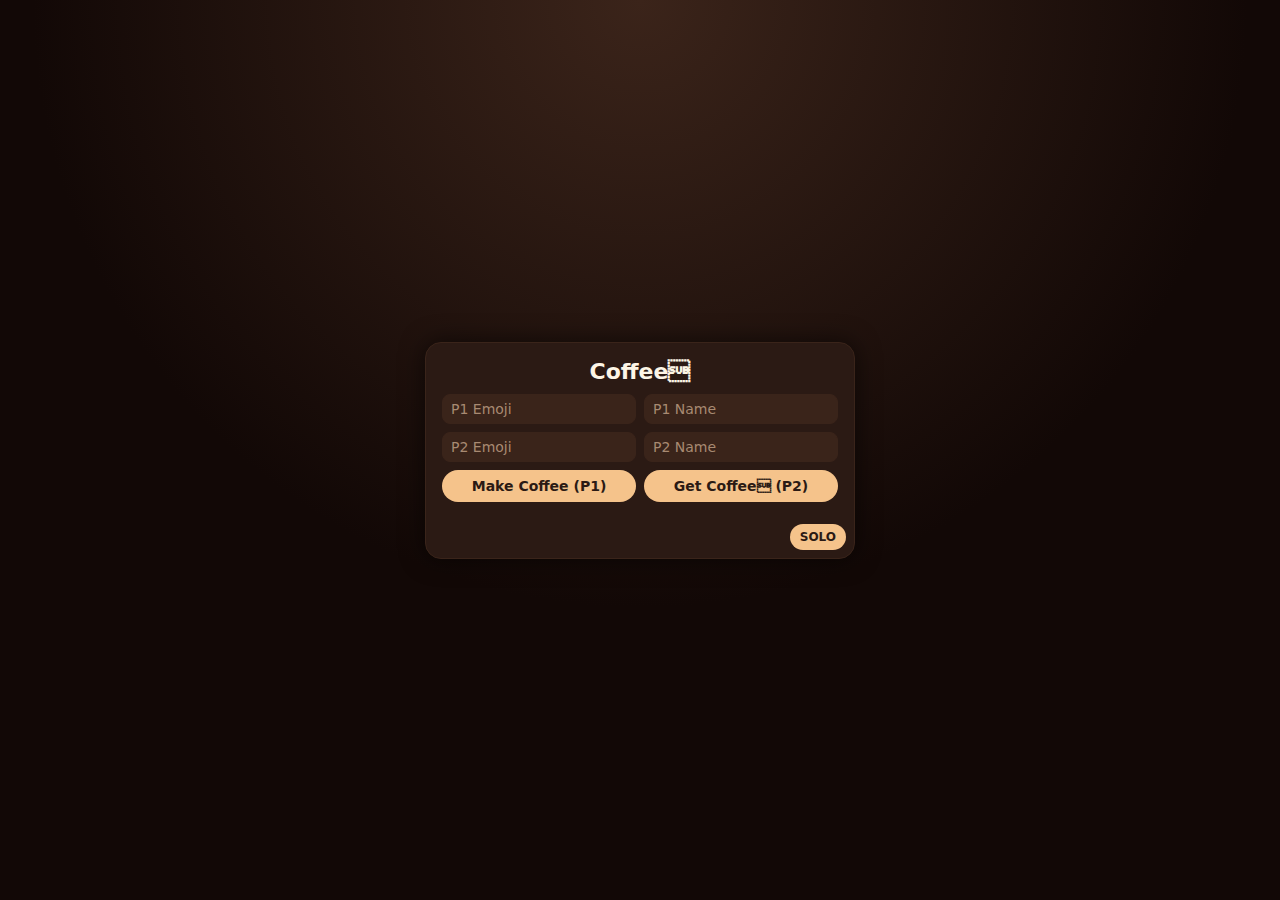
<file: index.html>
<!DOCTYPE html>
<html lang="en">
<head>
<meta charset="UTF-8">
<title>Coffee Core (No Teamwork)</title>
<meta name="viewport" content="width=device-width, initial-scale=1.0">
<style>
:root {
  --bg: #1f130f;
  --panel: #2b1a14;
  --accent: #f5c38b;
  --accent-soft: #e3a86a;
  --text: #fdf5e6;
  --muted: #c9b39a;
  --chatbg: #241510;
  --border: #3a241a;
  --danger: #ff6b6b;
}
* { box-sizing:border-box; margin:0; padding:0; font-family:system-ui,sans-serif; }
body {
  background: radial-gradient(circle at top, #3b241a 0, #120806 55%);
  color: var(--text);
  min-height: 100vh;
  display:flex;
  align-items:center;
  justify-content:center;
  padding:16px;
}
.coffee-shell {
  width:430px;
  max-width:100%;
  background:var(--panel);
  border-radius:16px;
  padding:16px;
  border:1px solid var(--border);
  box-shadow:0 0 24px rgba(0,0,0,0.6);
  position:relative;
}
h1 { text-align:center; margin-bottom:10px; font-size:22px; }
.row { display:flex; gap:8px; margin-bottom:8px; }
input,select,button { font-family:inherit; font-size:14px; }
input {
  flex:1;
  padding:6px 8px;
  border-radius:8px;
  border:1px solid var(--border);
  background:#3a241a;
  color:var(--text);
}
input::placeholder { color:#a88a72; }
button {
  flex:1;
  padding:8px 10px;
  border-radius:999px;
  border:none;
  background:var(--accent);
  color:#2b1a14;
  font-weight:600;
  cursor:pointer;
}
button:hover { background:#ffd19f; }
.profile {
  margin-top:8px;
  padding:8px;
  border-radius:10px;
  background:var(--chatbg);
  border:1px solid var(--border);
  display:none;
  font-size:13px;
}
.profile-line { display:flex; align-items:center; gap:6px; }
.profile-emoji { font-size:20px; }
#status { margin-top:6px; font-size:12px; color:var(--muted); min-height:14px; }
#error { margin-top:4px; font-size:12px; color:var(--danger); min-height:14px; }
.game-panel {
  margin-top:12px;
  padding-top:10px;
  border-top:1px solid var(--border);
  display:none;
}
select {
  width:100%;
  padding:6px 8px;
  border-radius:8px;
  border:1px solid var(--border);
  background:#3a241a;
  color:var(--text);
  margin-bottom:6px;
}
.lock-row {
  display:flex;
  align-items:center;
  justify-content:space-between;
  font-size:11px;
  color:var(--muted);
  margin-top:4px;
}
.lock-row label { display:flex; align-items:center; gap:4px; cursor:pointer; }
.lock-row input[type="checkbox"] { width:14px; height:14px; cursor:pointer; }
.chat-shell {
  margin-top:8px;
  padding:8px;
  border-radius:10px;
  background:var(--chatbg);
  border:1px solid var(--border);
  font-size:12px;
}
.chat-log {
  max-height:90px;
  overflow-y:auto;
  margin-bottom:6px;
}
.chat-input-row { display:flex; gap:4px; }
.chat-input-row input { font-size:12px; padding:4px 6px; }
.chat-input-row button { font-size:12px; padding:4px 6px; }
.chat-msg-p1 { color:#ffd8a0; }
.chat-msg-p2 { color:#c0e6ff; }
.chat-msg-system { color:#ffb3b3; }
#boardContainer { margin-top:10px; min-height:140px; }
.board { display:grid; gap:2px; }
.board-cell {
  width:32px;
  height:32px;
  border-radius:4px;
  background:#3a241a;
  display:flex;
  align-items:center;
  justify-content:center;
  font-size:18px;
  cursor:pointer;
}
.board-cell:hover { background:#4a2f20; }
.solo-panel {
  position:absolute;
  right:8px;
  bottom:48px;
  width:220px;
  background:rgba(20,10,7,0.96);
  border-radius:12px;
  border:1px solid var(--border);
  padding:8px;
  display:none;
  font-size:11px;
  z-index:10;
}
.solo-header {
  display:flex;
  justify-content:space-between;
  align-items:center;
  margin-bottom:4px;
}
.solo-close-btn {
  background:var(--accent);
  border:none;
  border-radius:6px;
  padding:2px 6px;
  font-size:10px;
  cursor:pointer;
}
.solo-toggle-btn {
  position:absolute;
  right:8px;
  bottom:8px;
  padding:6px 10px;
  border-radius:999px;
  border:none;
  background:var(--accent);
  color:#2b1a14;
  font-weight:600;
  font-size:12px;
  cursor:pointer;
}
.solo-select {
  width:100%;
  padding:4px 6px;
  border-radius:8px;
  border:1px solid var(--border);
  background:#3a241a;
  color:var(--text);
  font-size:11px;
  margin-bottom:4px;
}
.solo-board {
  margin-top:4px;
  border-radius:8px;
  border:1px solid var(--border);
  padding:4px;
  background:#241510;
  min-height:100px;
}
.solo-status { font-size:11px; color:var(--muted); min-height:14px; margin-top:4px; }
.hidden { display:none !important; }
</style>
</head>
<body>
<div class="coffee-shell">
  <h1>Coffee</h1>

  <div class="row">
    <input id="emojiInputP1" placeholder="P1 Emoji" maxlength="4">
    <input id="nameInputP1" placeholder="P1 Name" maxlength="20">
  </div>
  <div class="row">
    <input id="emojiInputP2" placeholder="P2 Emoji" maxlength="4">
    <input id="nameInputP2" placeholder="P2 Name" maxlength="20">
  </div>

  <div class="row">
    <button id="hostBtn">Make Coffee (P1)</button>
    <button id="joinBtn">Get Coffee (P2)</button>
  </div>

  <div id="profileBox" class="profile">
    <div class="profile-line">
      <span class="profile-emoji" id="profileEmojiP1"></span>
      <span id="profileNameP1">Player 1</span>
      <span id="profileDeviceP1"> Device</span>
    </div>
    <div class="profile-line">
      <span class="profile-emoji" id="profileEmojiP2"></span>
      <span id="profileNameP2">Player 2</span>
      <span id="profileDeviceP2"> Device</span>
    </div>
  </div>

  <div id="status"></div>
  <div id="error"></div>

  <div id="gamePanel" class="game-panel">
    <select id="gameCategorySelect">
      <option value="">Select mode�</option>
      <option value="competitive">2Player Games</option>
    </select>

    <select id="gameSelect">
      <option value="">Select a game�</option>
      <option value="tictactoe">TicTacToe</option>
      <option value="connect4">Connect 4</option>
    </select>

    <div class="lock-row">
      <label>
        <input type="checkbox" id="chatLockToggle">
        <span>Lock chat (both lose chat)</span>
      </label>
    </div>

    <button id="startGameBtn">Start Game</button>

    <div id="boardContainer"></div>

    <div class="chat-shell">
      <div id="chatLog" class="chat-log"></div>
      <div id="chatInputRow" class="chat-input-row">
        <input id="chatInput" placeholder="Chat�">
        <button id="chatSendBtn">Send</button>
      </div>
    </div>
  </div>

  <div id="soloPanel" class="solo-panel">
    <div class="solo-header">
      <span>Solo Mode</span>
      <button id="soloCloseBtn" class="solo-close-btn">X</button>
    </div>
    <select id="soloGameSelect" class="solo-select">
      <option value="tictactoe">Tic-Tac-Toe</option>
      <option value="rps">Rock�Paper�Scissors</option>
      <option value="connect4">Connect 4</option>
    </select>
    <select id="soloControlSelect" class="solo-select">
      <option value="both">Control: Both sides</option>
      <option value="ai">Control: AI opponent</option>
    </select>
    <div id="soloBoard" class="solo-board"></div>
    <div id="soloStatus" class="solo-status"></div>
  </div>

  <button id="soloToggleBtn" class="solo-toggle-btn">SOLO</button>
</div>

<script>
const emojiInputP1 = document.getElementById("emojiInputP1");
const nameInputP1 = document.getElementById("nameInputP1");
const emojiInputP2 = document.getElementById("emojiInputP2");
const nameInputP2 = document.getElementById("nameInputP2");
const hostBtn = document.getElementById("hostBtn");
const joinBtn = document.getElementById("joinBtn");
const profileBox = document.getElementById("profileBox");
const profileEmojiP1 = document.getElementById("profileEmojiP1");
const profileNameP1 = document.getElementById("profileNameP1");
const profileDeviceP1 = document.getElementById("profileDeviceP1");
const profileEmojiP2 = document.getElementById("profileEmojiP2");
const profileNameP2 = document.getElementById("profileNameP2");
const profileDeviceP2 = document.getElementById("profileDeviceP2");
const statusEl = document.getElementById("status");
const errorEl = document.getElementById("error");
const gamePanel = document.getElementById("gamePanel");
const gameCategorySelect = document.getElementById("gameCategorySelect");
const gameSelect = document.getElementById("gameSelect");
const chatLockToggle = document.getElementById("chatLockToggle");
const startGameBtn = document.getElementById("startGameBtn");
const boardContainer = document.getElementById("boardContainer");
const chatLog = document.getElementById("chatLog");
const chatInputRow = document.getElementById("chatInputRow");
const chatInput = document.getElementById("chatInput");
const chatSendBtn = document.getElementById("chatSendBtn");

const soloToggleBtn = document.getElementById("soloToggleBtn");
const soloCloseBtn = document.getElementById("soloCloseBtn");
const soloPanel = document.getElementById("soloPanel");
const soloGameSelect = document.getElementById("soloGameSelect");
const soloControlSelect = document.getElementById("soloControlSelect");
const soloBoard = document.getElementById("soloBoard");
const soloStatus = document.getElementById("soloStatus");

let rolesLocked = false;
let currentGame = null;
let currentTurn = "P1"; // for competitive games

function setStatus(msg){ statusEl.textContent = msg || ""; }
function setError(msg){ errorEl.textContent = msg || ""; }

function detectDeviceIcon() {
  const ua = navigator.userAgent || "";
  if (/Windows/i.test(ua)) return " Windows";
  if (/Macintosh|Mac OS X/i.test(ua)) return "Mac&Cheese";
  if (/Android/i.test(ua)) return " Android";
  if (/iPhone|iPad|iPod/i.test(ua)) return " iOS";
  return " Controller";
}
function isSingleEmoji(str){
  if(!str) return false;
  const arr = Array.from(str.trim());
  return arr.length === 1;
}
function validateName(str){
  if(!str) return false;
  const t = str.trim();
  if(!t) return false;
  const spaces = (t.match(/ /g) || []).length;
  if(spaces > 1) return false;
  if(!/^[A-Za-z0-9 ]+$/.test(t)) return false;
  return true;
}
function updateProfiles(){
  const e1 = emojiInputP1.value.trim();
  const n1 = nameInputP1.value.trim();
  const e2 = emojiInputP2.value.trim();
  const n2 = nameInputP2.value.trim();

  if(!isSingleEmoji(e1) || !validateName(n1) || !isSingleEmoji(e2) || !validateName(n2)){
    setError("Both players need 1 emoji and a valid name.");
    profileBox.style.display = "none";
    return false;
  }
  let name1 = n1;
  let name2 = n2;
  let dev1 = detectDeviceIcon();
  let dev2 = detectDeviceIcon();

  if(name1.endsWith("@%")) {
    name1 = name1.slice(0,-2);
    dev1 = "";
  }
  if(name2.endsWith("@%")) {
    name2 = name2.slice(0,-2);
    dev2 = "";
  }

  profileEmojiP1.textContent = e1;
  profileNameP1.textContent = name1;
  profileDeviceP1.textContent = dev1;

  profileEmojiP2.textContent = e2;
  profileNameP2.textContent = name2;
  profileDeviceP2.textContent = dev2;

  profileBox.style.display = "block";
  setError("");
  return true;
}

emojiInputP1.addEventListener("input", updateProfiles);
nameInputP1.addEventListener("input", updateProfiles);
emojiInputP2.addEventListener("input", updateProfiles);
nameInputP2.addEventListener("input", updateProfiles);

hostBtn.addEventListener("click", () => {
  if(!updateProfiles()) return;
  rolesLocked = true;
  setStatus("P1 is Host. P2 is Joiner. Local hotseat.");
  gamePanel.style.display = "block";
});
joinBtn.addEventListener("click", () => {
  if(!updateProfiles()) return;
  rolesLocked = true;
  setStatus("P2 is Joiner. P1 is Host. Local hotseat.");
  gamePanel.style.display = "block";
});

function addChatMessage(text, who){
  const div = document.createElement("div");
  if(who === "P1") div.className = "chat-msg-p1";
  else if(who === "P2") div.className = "chat-msg-p2";
  else div.className = "chat-msg-system";
  div.textContent = text;
  chatLog.appendChild(div);
  chatLog.scrollTop = chatLog.scrollHeight;
}

chatSendBtn.addEventListener("click", () => {
  const msg = chatInput.value.trim();
  if(!msg) return;
  const prefix = currentTurn === "P1" ? "P1" : "P2";
  addChatMessage(prefix + ": " + msg, prefix);
  chatInput.value = "";
});
chatInput.addEventListener("keydown", e => {
  if(e.key === "Enter") chatSendBtn.click();
});

chatLockToggle.addEventListener("change", () => {
  const locked = chatLockToggle.checked;
  chatInputRow.style.display = locked ? "none" : "flex";
  addChatMessage(locked ? "Chat locked for both players." : "Chat unlocked.", "system");
});

gameCategorySelect.addEventListener("change", () => {
  if(gameCategorySelect.value !== "competitive"){
    gameSelect.value = "";
  }
});

startGameBtn.addEventListener("click", () => {
  if(gameCategorySelect.value !== "competitive"){
    setError("Select mode: 2Player Games.");
    return;
  }
  const g = gameSelect.value;
  if(!g){
    setError("Select a game.");
    return;
  }
  setError("");
  currentGame = g;
  currentTurn = "P1";
  addChatMessage("Starting " + (g === "tictactoe" ? "TicTacToe" : "Connect 4") + ".", "system");
  if(g === "tictactoe") renderTicTacToe();
  else if(g === "connect4") renderConnect4();
});

/* TicTacToe (2player) */
function renderTicTacToe(){
  boardContainer.innerHTML = "";
  const board = document.createElement("div");
  board.className = "board";
  board.style.gridTemplateColumns = "repeat(3, 32px)";
  const cells = Array(9).fill(null);

  function checkWin(player){
    const lines = [
      [0,1,2],[3,4,5],[6,7,8],
      [0,3,6],[1,4,7],[2,5,8],
      [0,4,8],[2,4,6]
    ];
    return lines.some(([a,b,c]) => cells[a] === player && cells[b] === player && cells[c] === player);
  }
  function isFull(){
    return cells.every(c => c !== null);
  }

  cells.forEach((_, i) => {
    const cell = document.createElement("div");
    cell.className = "board-cell";
    cell.addEventListener("click", () => {
      if(cells[i]) return;
      const mark = currentTurn === "P1" ? "X" : "O";
      cells[i] = mark;
      cell.textContent = mark;
      if(checkWin(mark)){
        addChatMessage((currentTurn === "P1" ? "P1" : "P2") + " wins TicTacToe!", "system");
        currentTurn = "P1";
        return;
      }
      if(isFull()){
        addChatMessage("TicTacToe is a draw.", "system");
        currentTurn = "P1";
        return;
      }
      currentTurn = currentTurn === "P1" ? "P2" : "P1";
      setStatus("Turn: " + (currentTurn === "P1" ? "P1" : "P2"));
    });
    board.appendChild(cell);
  });

  boardContainer.appendChild(board);
  setStatus("Turn: P1");
}

/* Connect 4 (2player) */
function renderConnect4(){
  boardContainer.innerHTML = "";
  const rows = 6;
  const cols = 7;
  const grid = Array.from({length:rows}, () => Array(cols).fill(null));
  const board = document.createElement("div");
  board.className = "board";
  board.style.gridTemplateColumns = `repeat(${cols}, 32px)`;

  function checkWin(player){
    // horizontal
    for(let r=0;r<rows;r++){
      for(let c=0;c<cols-3;c++){
        if(grid[r][c]===player && grid[r][c+1]===player && grid[r][c+2]===player && grid[r][c+3]===player) return true;
      }
    }
    // vertical
    for(let c=0;c<cols;c++){
      for(let r=0;r<rows-3;r++){
        if(grid[r][c]===player && grid[r+1][c]===player && grid[r+2][c]===player && grid[r+3][c]===player) return true;
      }
    }
    // diag down-right
    for(let r=0;r<rows-3;r++){
      for(let c=0;c<cols-3;c++){
        if(grid[r][c]===player && grid[r+1][c+1]===player && grid[r+2][c+2]===player && grid[r+3][c+3]===player) return true;
      }
    }
    // diag up-right
    for(let r=3;r<rows;r++){
      for(let c=0;c<cols-3;c++){
        if(grid[r][c]===player && grid[r-1][c+1]===player && grid[r-2][c+2]===player && grid[r-3][c+3]===player) return true;
      }
    }
    return false;
  }
  function isFull(){
    return grid[0].every(c => c !== null);
  }

  function render(){
    board.innerHTML = "";
    for(let r=0;r<rows;r++){
      for(let c=0;c<cols;c++){
        const cell = document.createElement("div");
        cell.className = "board-cell";
        cell.textContent = grid[r][c] || "";
        cell.addEventListener("click", () => {
          for(let rr=rows-1; rr>=0; rr--){
            if(!grid[rr][c]){
              const mark = currentTurn === "P1" ? "" : "";
              grid[rr][c] = mark;
              render();
              if(checkWin(mark)){
                addChatMessage((currentTurn === "P1" ? "P1" : "P2") + " wins Connect 4!", "system");
                currentTurn = "P1";
                return;
              }
              if(isFull()){
                addChatMessage("Connect 4 is a draw.", "system");
                currentTurn = "P1";
                return;
              }
              currentTurn = currentTurn === "P1" ? "P2" : "P1";
              setStatus("Turn: " + (currentTurn === "P1" ? "P1" : "P2"));
              return;
            }
          }
        });
        board.appendChild(cell);
      }
    }
  }

  render();
  boardContainer.appendChild(board);
  setStatus("Turn: P1");
}

/* SOLO MODE */
soloToggleBtn.addEventListener("click", () => {
  soloPanel.style.display = soloPanel.style.display === "block" ? "none" : "block";
});
soloCloseBtn.addEventListener("click", () => {
  soloPanel.style.display = "none";
});

function renderSolo(){
  const game = soloGameSelect.value;
  const control = soloControlSelect.value;
  soloBoard.innerHTML = "";
  soloStatus.textContent = "";

  if(game === "tictactoe") renderSoloTicTacToe(control);
  else if(game === "rps") renderSoloRPS();
  else if(game === "connect4") renderSoloConnect4(control);
}

soloGameSelect.addEventListener("change", renderSolo);
soloControlSelect.addEventListener("change", renderSolo);

function renderSoloTicTacToe(control){
  const board = document.createElement("div");
  board.className = "board";
  board.style.gridTemplateColumns = "repeat(3, 24px)";
  const cells = Array(9).fill(null);
  let turn = "X";

  function checkWin(player){
    const lines = [
      [0,1,2],[3,4,5],[6,7,8],
      [0,3,6],[1,4,7],[2,5,8],
      [0,4,8],[2,4,6]
    ];
    return lines.some(([a,b,c]) => cells[a]===player && cells[b]===player && cells[c]===player);
  }
  function isFull(){ return cells.every(c => c !== null); }

  function aiMove(){
    const empty = cells.map((v,i)=>v?null:i).filter(v=>v!==null);
    if(empty.length === 0) return;
    const idx = empty[Math.floor(Math.random()*empty.length)];
    cells[idx] = "O";
    renderCells();
    if(checkWin("O")){
      soloStatus.textContent = "AI wins.";
      return;
    }
    if(isFull()){
      soloStatus.textContent = "Draw.";
      return;
    }
    turn = "X";
  }

  function renderCells(){
    board.innerHTML = "";
    cells.forEach((val,i)=>{
      const cell = document.createElement("div");
      cell.className = "board-cell";
      cell.style.width = "24px";
      cell.style.height = "24px";
      cell.textContent = val || "";
      cell.addEventListener("click", () => {
        if(cells[i] || soloStatus.textContent) return;
        if(control === "ai" && turn === "O") return;
        cells[i] = turn;
        renderCells();
        if(checkWin(turn)){
          soloStatus.textContent = turn === "X" ? "You win." : "O wins.";
          return;
        }
        if(isFull()){
          soloStatus.textContent = "Draw.";
          return;
        }
        if(control === "both"){
          turn = turn === "X" ? "O" : "X";
        } else if(control === "ai"){
          turn = "O";
          setTimeout(aiMove, 200);
        }
      });
      board.appendChild(cell);
    });
  }

  renderCells();
  soloBoard.appendChild(board);
  soloStatus.textContent = control === "ai" ? "You are X. AI is O." : "Control both sides.";
}

function renderSoloRPS(){
  const row = document.createElement("div");
  row.style.display = "flex";
  row.style.gap = "4px";
  const choices = ["","",""];
  choices.forEach(sym => {
    const btn = document.createElement("button");
    btn.textContent = sym;
    btn.style.flex = "1";
    btn.style.fontSize = "16px";
    btn.addEventListener("click", () => {
      const ai = choices[Math.floor(Math.random()*choices.length)];
      let result = "";
      if(sym === ai) result = "Draw.";
      else if(
        (sym==="" && ai==="") ||
        (sym==="" && ai==="") ||
        (sym==="" && ai==="")
      ) result = "You win.";
      else result = "AI wins.";
      soloStatus.textContent = `You: ${sym} | AI: ${ai}  ${result}`;
    });
    row.appendChild(btn);
  });
  soloBoard.appendChild(row);
  soloStatus.textContent = "Tap a symbol to play.";
}

function renderSoloConnect4(control){
  const rows = 6;
  const cols = 7;
  const grid = Array.from({length:rows}, () => Array(cols).fill(null));
  const board = document.createElement("div");
  board.className = "board";
  board.style.gridTemplateColumns = `repeat(${cols}, 24px)`;
  let turn = "";

  function checkWin(player){
    for(let r=0;r<rows;r++){
      for(let c=0;c<cols-3;c++){
        if(grid[r][c]===player && grid[r][c+1]===player && grid[r][c+2]===player && grid[r][c+3]===player) return true;
      }
    }
    for(let c=0;c<cols;c++){
      for(let r=0;r<rows-3;r++){
        if(grid[r][c]===player && grid[r+1][c]===player && grid[r+2][c]===player && grid[r+3][c]===player) return true;
      }
    }
    for(let r=0;r<rows-3;r++){
      for(let c=0;c<cols-3;c++){
        if(grid[r][c]===player && grid[r+1][c+1]===player && grid[r+2][c+2]===player && grid[r+3][c+3]===player) return true;
      }
    }
    for(let r=3;r<rows;r++){
      for(let c=0;c<cols-3;c++){
        if(grid[r][c]===player && grid[r-1][c+1]===player && grid[r-2][c+2]===player && grid[r-3][c+3]===player) return true;
      }
    }
    return false;
  }
  function isFull(){ return grid[0].every(c => c !== null); }

  function aiMove(){
    const possibleCols = [];
    for(let c=0;c<cols;c++){
      if(!grid[0][c]) possibleCols.push(c);
    }
    if(possibleCols.length === 0) return;
    const col = possibleCols[Math.floor(Math.random()*possibleCols.length)];
    for(let r=rows-1;r>=0;r--){
      if(!grid[r][col]){
        grid[r][col] = "";
        renderCells();
        if(checkWin("")){
          soloStatus.textContent = "AI wins.";
          return;
        }
        if(isFull()){
          soloStatus.textContent = "Draw.";
          return;
        }
        turn = "";
        return;
      }
    }
  }

  function renderCells(){
    board.innerHTML = "";
    for(let r=0;r<rows;r++){
      for(let c=0;c<cols;c++){
        const cell = document.createElement("div");
        cell.className = "board-cell";
        cell.style.width = "24px";
        cell.style.height = "24px";
        cell.textContent = grid[r][c] || "";
        cell.addEventListener("click", () => {
          if(soloStatus.textContent) return;
          if(control === "ai" && turn === "") return;
          for(let rr=rows-1; rr>=0; rr--){
            if(!grid[rr][c]){
              grid[rr][c] = turn;
              renderCells();
              if(checkWin(turn)){
                soloStatus.textContent = turn === "" ? "You win." : " wins.";
                return;
              }
              if(isFull()){
                soloStatus.textContent = "Draw.";
                return;
              }
              if(control === "both"){
                turn = turn === "" ? "" : "";
              } else if(control === "ai"){
                turn = "";
                setTimeout(aiMove, 200);
              }
              return;
            }
          }
        });
        board.appendChild(cell);
      }
    }
  }

  renderCells();
  soloBoard.appendChild(board);
  soloStatus.textContent = control === "ai" ? "You are . AI is ." : "Control both sides.";
}

renderSolo();
</script>
</body>
</html>
</file>
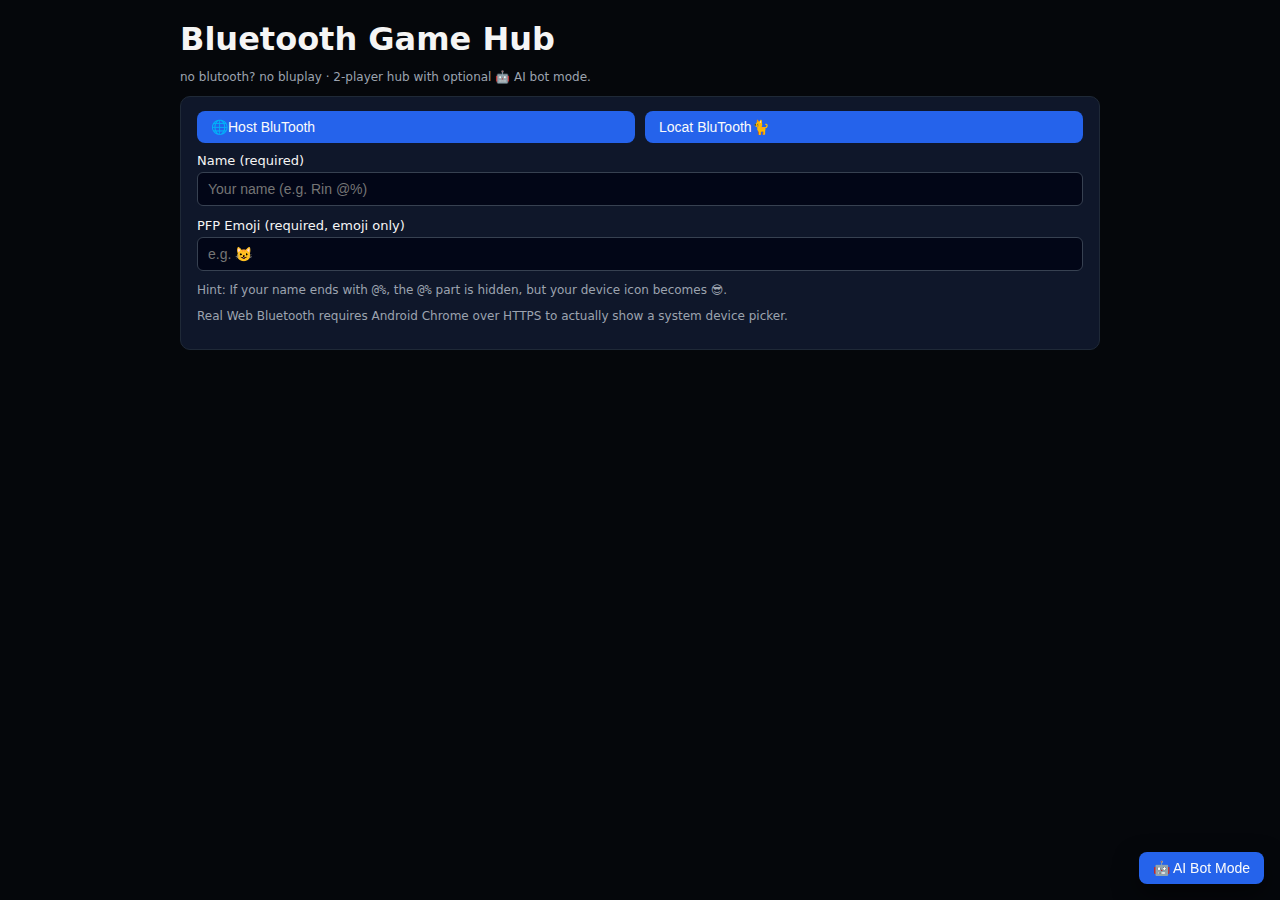
<file: coffee.html>
<!DOCTYPE html>
<html lang="en">
<head>
  <meta charset="UTF-8">
  <title>Bluetooth Game Hub + AI Bot</title>
  <style>
    * { box-sizing: border-box; }
    body {
      margin: 0;
      font-family: system-ui, -apple-system, BlinkMacSystemFont, "Segoe UI", sans-serif;
      background: #05070b;
      color: #f5f5f5;
    }
    .app {
      max-width: 960px;
      margin: 0 auto;
      padding: 20px;
    }
    h1, h2, h3 {
      margin: 0 0 10px;
      font-weight: 600;
    }
    .small { font-size: 12px; color: #9ca3af; }
    .card {
      background: #0f172a;
      border-radius: 10px;
      border: 1px solid #1f2937;
      padding: 14px 16px;
      margin-top: 10px;
    }
    input, select {
      width: 100%;
      padding: 8px 10px;
      border-radius: 6px;
      border: 1px solid #374151;
      background: #020617;
      color: #e5e7eb;
      font-size: 14px;
    }
    label {
      display: block;
      margin-bottom: 4px;
      font-size: 13px;
    }
    button {
      border-radius: 8px;
      border: none;
      padding: 8px 14px;
      cursor: pointer;
      font-size: 14px;
      background: #2563eb;
      color: #f9fafb;
      display: inline-flex;
      align-items: center;
      gap: 4px;
      transition: background 0.12s, transform 0.07s;
    }
    button:disabled {
      background: #4b5563;
      cursor: not-allowed;
      transform: none;
    }
    button:not(:disabled):active {
      transform: scale(0.97);
    }
    .btn-secondary { background: #4b5563; }
    .btn-danger { background: #b91c1c; }
    .row { display: flex; gap: 10px; align-items: center; }
    .row.space-between { justify-content: space-between; }
    .mt-8 { margin-top: 8px; }
    .mt-12 { margin-top: 12px; }
    .mt-16 { margin-top: 16px; }
    .mt-20 { margin-top: 20px; }
    .menu-buttons {
      display: flex;
      gap: 10px;
      margin-bottom: 10px;
    }
    .menu-buttons button { flex: 1; }
    .error {
      color: #f97373;
      font-size: 12px;
      margin-top: 4px;
    }
    .hidden { display: none !important; }

    /* Modal */
    .modal-backdrop {
      position: fixed;
      inset: 0;
      background: rgba(0,0,0,0.7);
      display: none;
      align-items: center;
      justify-content: center;
      z-index: 1000;
    }
    .modal {
      background: #020617;
      border-radius: 10px;
      border: 1px solid #374151;
      padding: 16px 18px 14px;
      max-width: 320px;
      width: 100%;
    }
    .modal-buttons {
      margin-top: 14px;
      display: flex;
      justify-content: flex-end;
      gap: 8px;
    }

    /* Lobby */
    .lobby-layout {
      display: grid;
      grid-template-columns: repeat(2, minmax(0,1fr));
      gap: 14px;
    }
    .player-card {
      text-align: center;
    }
    .pfp-circle {
      width: 72px;
      height: 72px;
      border-radius: 50%;
      background: #1f2937;
      display: flex;
      align-items: center;
      justify-content: center;
      font-size: 38px;
      margin: 0 auto 8px;
    }
    .player-name {
      font-weight: 600;
      font-size: 15px;
      margin-bottom: 4px;
      word-break: break-word;
    }
    .device-emoji { font-size: 20px; }
    .status-text { font-size: 13px; color: #9ca3af; margin-top: 4px; }

    .games-dropdown { margin-top: 12px; }

    /* Game area */
    #gameContainer { margin-top: 10px; }

    /* Tic-Tac-Toe */
    .ttt-grid {
      display: grid;
      grid-template-columns: repeat(3,60px);
      grid-template-rows: repeat(3,60px);
      gap: 4px;
      justify-content: center;
      margin-top: 10px;
    }
    .ttt-cell {
      width: 60px;
      height: 60px;
      display: flex;
      align-items: center;
      justify-content: center;
      font-size: 28px;
      border-radius: 6px;
      background: #020617;
      cursor: pointer;
    }
    .ttt-cell.disabled { cursor: default; opacity: 0.5; }

    /* RPS */
    .rps-buttons {
      display: flex;
      gap: 10px;
      justify-content: center;
      margin-top: 10px;
    }

    /* Chess */
    .chess-board {
      display: grid;
      grid-template-columns: repeat(8, 40px);
      grid-template-rows: repeat(8, 40px);
      border: 2px solid #111827;
      margin-top: 10px;
    }
    .chess-square {
      width: 40px;
      height: 40px;
      display: flex;
      align-items: center;
      justify-content: center;
      font-size: 24px;
      cursor: pointer;
      user-select: none;
    }
    .chess-light { background: #f9fafb11; }
    .chess-dark { background: #111827; }
    .chess-selected { outline: 2px solid #facc15; outline-offset: -2px; }

    /* Floating AI Bot button */
    #aiBotButton {
      position: fixed;
      right: 16px;
      bottom: 16px;
      z-index: 900;
      box-shadow: 0 10px 25px rgba(0,0,0,0.5);
    }
    #aiBotPanel {
      position: fixed;
      right: 16px;
      bottom: 70px;
      z-index: 900;
      width: 260px;
    }
  </style>
</head>
<body>
<div class="app">
  <h1>Bluetooth Game Hub</h1>
  <p class="small">no blutooth? no bluplay · 2-player hub with optional 🤖 AI bot mode.</p>

  <!-- MAIN SCREEN -->
  <div id="screen-main" class="card">
    <div class="menu-buttons">
      <button id="btnHost">🌐Host BluTooth</button>
      <button id="btnLocat">Locat BluTooth🐈</button>
    </div>

    <div class="mt-8">
      <label for="nameInput">Name (required)</label>
      <input id="nameInput" type="text" placeholder="Your name (e.g. Rin @%)">
      <div id="nameError" class="error hidden"></div>
    </div>

    <div class="mt-12">
      <label for="emojiInput">PFP Emoji (required, emoji only)</label>
      <input id="emojiInput" type="text" placeholder="e.g. 😺">
      <div id="emojiError" class="error hidden"></div>
    </div>

    <p class="small mt-12">
      Hint: If your name ends with <code> @%</code>, the <code>@%</code> part is hidden,
      but your device icon becomes 😎.
    </p>
    <p class="small mt-8">
      Real Web Bluetooth requires Android Chrome over HTTPS to actually show a system device picker.
    </p>
  </div>

  <!-- HOST LOBBY -->
  <div id="screen-host" class="hidden">
    <div class="row space-between mt-8">
      <h2>Host Lobby</h2>
      <button id="btnHostBack" class="btn-secondary">Back to Main</button>
    </div>
    <div class="card">
      <div class="lobby-layout">
        <div class="player-card">
          <h3>You (Host)</h3>
          <div class="pfp-circle" id="hostPfp"></div>
          <div class="player-name" id="hostName"></div>
          <div class="device-emoji" id="hostDevice"></div>
        </div>
        <div class="player-card">
          <h3>Guest</h3>
          <div class="pfp-circle" id="guestPfp">?</div>
          <div class="player-name" id="guestName">Waiting...</div>
          <div class="device-emoji" id="guestDevice"></div>
          <div class="status-text" id="guestStatus">Waiting for player to connect...</div>
        </div>
      </div>

      <div id="gamesSection" class="games-dropdown hidden">
        <label for="gameSelect">Select game</label>
        <select id="gameSelect">
          <option value="" disabled selected>Choose a game...</option>
          <option>Cookie Roulette</option>
          <option>Tic-Tac-Toe</option>
          <option>Rock-Paper-Scissors Battle</option>
          <option>Connect 4</option>
          <option>Micro-Battleship</option>
          <option>Wordle Duel</option>
          <option>Chess</option>
        </select>
        <div class="row space-between mt-12">
          <button id="btnStartGame">Start Game</button>
        </div>
      </div>

      <p class="small mt-12">
        Joiners must connect via Bluetooth. Once connected, the game list appears for you to choose.
      </p>
    </div>
  </div>

  <!-- JOIN SCREEN -->
  <div id="screen-join" class="hidden">
    <div class="row space-between mt-8">
      <h2>Locate BluTooth Host</h2>
      <button id="btnJoinBack" class="btn-secondary">Back to Main</button>
    </div>
    <div class="card">
      <div id="joinContent"></div>
    </div>
  </div>

  <!-- GAME SCREEN -->
  <div id="screen-game" class="hidden">
    <div class="row space-between mt-8">
      <h2 id="gameTitle">Game</h2>
      <button id="btnGameBack" class="btn-secondary">Back to Main</button>
    </div>
    <div class="card" id="gameContainer"></div>
  </div>
</div>

<!-- AI BOT BUTTON + PANEL -->
<button id="aiBotButton">🤖 AI Bot Mode</button>
<div id="aiBotPanel" class="hidden">
  <div class="card">
    <div class="row space-between">
      <strong>🤖 AI Bot Mode</strong>
      <button id="btnCloseAiPanel" class="btn-secondary" style="padding:2px 8px;font-size:12px;">×</button>
    </div>
    <p class="small mt-8">
      Play locally vs an AI bot. No Bluetooth required. Both sides use 🤖.
    </p>
    <label class="mt-8">Choose game vs AI</label>
    <select id="aiGameSelect">
      <option value="" disabled selected>Pick a game...</option>
      <option value="Tic-Tac-Toe">Tic-Tac-Toe (vs AI)</option>
      <option value="Rock-Paper-Scissors Battle">Rock-Paper-Scissors (vs AI)</option>
      <option value="Chess">Chess (simple AI)</option>
    </select>
    <button id="btnStartAiGame" class="mt-12">Play vs 🤖</button>
  </div>
</div>

<!-- BLUETOOTH MODAL -->
<div id="btModalBackdrop" class="modal-backdrop">
  <div class="modal">
    <h3>Bluetooth is off</h3>
    <p class="small mt-8">Turn it on to continue.</p>
    <div class="modal-buttons">
      <button id="btnBtCancel" class="btn-secondary">Cancel</button>
      <button id="btnBtOn">Turn On Bluetooth</button>
    </div>
  </div>
</div>

<script>
  // ---- GLOBAL STATE ----
  let btEnabled = false;
  let pendingAction = null; // "host" or "join"
  let hostSession = null;
  let guestSession = null;
  let currentGame = null;
  let gameMode = null; // "bt" or "ai"

  // ---- ELEMENTS ----
  const screenMain = document.getElementById("screen-main");
  const screenHost = document.getElementById("screen-host");
  const screenJoin = document.getElementById("screen-join");
  const screenGame = document.getElementById("screen-game");

  const btnHost = document.getElementById("btnHost");
  const btnLocat = document.getElementById("btnLocat");
  const nameInput = document.getElementById("nameInput");
  const emojiInput = document.getElementById("emojiInput");
  const nameError = document.getElementById("nameError");
  const emojiError = document.getElementById("emojiError");

  const btModalBackdrop = document.getElementById("btModalBackdrop");
  const btnBtOn = document.getElementById("btnBtOn");
  const btnBtCancel = document.getElementById("btnBtCancel");

  const hostPfp = document.getElementById("hostPfp");
  const hostNameEl = document.getElementById("hostName");
  const hostDeviceEl = document.getElementById("hostDevice");
  const guestPfp = document.getElementById("guestPfp");
  const guestNameEl = document.getElementById("guestName");
  const guestDeviceEl = document.getElementById("guestDevice");
  const guestStatusEl = document.getElementById("guestStatus");
  const gamesSection = document.getElementById("gamesSection");
  const gameSelect = document.getElementById("gameSelect");
  const btnStartGame = document.getElementById("btnStartGame");

  const btnHostBack = document.getElementById("btnHostBack");
  const btnJoinBack = document.getElementById("btnJoinBack");
  const btnGameBack = document.getElementById("btnGameBack");

  const joinContent = document.getElementById("joinContent");
  const gameTitle = document.getElementById("gameTitle");
  const gameContainer = document.getElementById("gameContainer");

  const aiBotButton = document.getElementById("aiBotButton");
  const aiBotPanel = document.getElementById("aiBotPanel");
  const btnCloseAiPanel = document.getElementById("btnCloseAiPanel");
  const aiGameSelect = document.getElementById("aiGameSelect");
  const btnStartAiGame = document.getElementById("btnStartAiGame");

  // ---- UTIL ----
  function showScreen(id) {
    screenMain.classList.add("hidden");
    screenHost.classList.add("hidden");
    screenJoin.classList.add("hidden");
    screenGame.classList.add("hidden");
    if (id === "main") screenMain.classList.remove("hidden");
    if (id === "host") screenHost.classList.remove("hidden");
    if (id === "join") screenJoin.classList.remove("hidden");
    if (id === "game") screenGame.classList.remove("hidden");
  }

  function detectDeviceEmoji() {
    const ua = navigator.userAgent || "";
    if (/Android|iPhone|iPad|iPod/i.test(ua)) return "📱";
    if (/Windows|Macintosh|Linux/i.test(ua)) return "💻";
    return "📺";
  }

  function parseName(rawName) {
    let cool = false;
    let displayName = rawName.trim();
    const match = rawName.match(/^(.*)\s@%$/);
    if (match) {
      cool = true;
      displayName = match[1].trim();
    }
    return { displayName, cool };
  }

  function validateInputs() {
    const rawName = nameInput.value.trim();
    const emojiValue = emojiInput.value.trim();

    let valid = true;
    nameError.classList.add("hidden");
    emojiError.classList.add("hidden");

    if (!rawName) {
      nameError.textContent = "You must enter a name.";
      nameError.classList.remove("hidden");
      valid = false;
    }
    if (!emojiValue) {
      emojiError.textContent = "You must enter an emoji for your profile picture.";
      emojiError.classList.remove("hidden");
      valid = false;
    } else {
      if (/[A-Za-z0-9]/.test(emojiValue)) {
        emojiError.textContent = "PFP input cannot contain letters or numbers. Use emoji only.";
        emojiError.classList.remove("hidden");
        valid = false;
      }
    }
    return valid;
  }

  function openBtModal(action) {
    pendingAction = action;
    btModalBackdrop.style.display = "flex";
  }

  function closeBtModal() {
    btModalBackdrop.style.display = "none";
    pendingAction = null;
  }

  // ---- BLUETOOTH ----
  async function tryRealBluetoothScan() {
    if (!navigator.bluetooth) {
      console.warn("Web Bluetooth not supported.");
      return null;
    }
    try {
      const device = await navigator.bluetooth.requestDevice({
        acceptAllDevices: true
      });
      return device;
    } catch (e) {
      console.warn("Bluetooth scan cancelled or failed:", e);
      return null;
    }
  }

  // ---- HOST FLOW ----
  function doHostFlow() {
    if (!validateInputs()) return;
    const rawName = nameInput.value.trim();
    const emojiValue = emojiInput.value.trim();
    const { displayName, cool } = parseName(rawName);
    const deviceEmoji = cool ? "😎" : detectDeviceEmoji();

    hostSession = { rawName, displayName, emoji: emojiValue, deviceEmoji };
    guestSession = null;

    hostPfp.textContent = emojiValue;
    hostNameEl.textContent = displayName || "(unnamed)";
    hostDeviceEl.textContent = deviceEmoji;

    guestPfp.textContent = "?";
    guestNameEl.textContent = "Waiting...";
    guestDeviceEl.textContent = "";
    guestStatusEl.textContent = "Waiting for player to connect...";
    gamesSection.classList.add("hidden");
    gameSelect.value = "";

    showScreen("host");
  }

  // ---- JOIN FLOW ----
  async function doJoinFlow() {
    if (!validateInputs()) return;

    joinContent.innerHTML = "<p class='small'>Scanning for hosts using Web Bluetooth...</p>";

    const device = await tryRealBluetoothScan();
    if (!device) {
      joinContent.innerHTML += "<p class='small mt-8'>Scan cancelled or no device selected.</p>";
      showScreen("join");
      return;
    }

    if (!hostSession) {
      joinContent.innerHTML = `
        <p>No BluTooth hosts found in this hub session.</p>
        <p class="small mt-8">Another device must press "🌐Host BluTooth" to appear as a host.</p>
      `;
      showScreen("join");
      return;
    }

    const rawName = nameInput.value.trim();
    const emojiValue = emojiInput.value.trim();
    const { displayName, cool } = parseName(rawName);
    const deviceEmoji = cool ? "😎" : detectDeviceEmoji();

    guestSession = { rawName, displayName, emoji: emojiValue, deviceEmoji };

    joinContent.innerHTML = `
      <p>Connected to host: <strong>${hostSession.displayName}</strong></p>
      <p class="small mt-8">The host will select a game. You will follow automatically.</p>
    `;

    guestPfp.textContent = emojiValue;
    guestNameEl.textContent = displayName || "(guest)";
    guestDeviceEl.textContent = deviceEmoji;
    guestStatusEl.textContent = "Connected";

    gamesSection.classList.remove("hidden");
    showScreen("host");
  }

  // ---- BUTTON HANDLERS ----
  btnHost.addEventListener("click", () => {
    if (!btEnabled) {
      openBtModal("host");
      return;
    }
    doHostFlow();
  });

  btnLocat.addEventListener("click", () => {
    if (!btEnabled) {
      openBtModal("join");
      return;
    }
    doJoinFlow();
  });

  btnBtOn.addEventListener("click", () => {
    btEnabled = true;
    const action = pendingAction;
    closeBtModal();
    if (action === "host") doHostFlow();
    if (action === "join") doJoinFlow();
  });

  btnBtCancel.addEventListener("click", () => {
    closeBtModal();
  });

  btnHostBack.addEventListener("click", () => {
    showScreen("main");
  });

  btnJoinBack.addEventListener("click", () => {
    showScreen("main");
  });

  btnGameBack.addEventListener("click", () => {
    currentGame = null;
    gameMode = null;
    gameContainer.innerHTML = "";
    showScreen("main");
  });

  btnStartGame.addEventListener("click", () => {
    const sel = gameSelect.value;
    if (!sel) return;
    currentGame = sel;
    gameMode = "bt";
    startGame(sel, "bt");
  });

  // ---- AI BOT MODE ----
  aiBotButton.addEventListener("click", () => {
    aiBotPanel.classList.toggle("hidden");
  });
  btnCloseAiPanel.addEventListener("click", () => {
    aiBotPanel.classList.add("hidden");
  });
  btnStartAiGame.addEventListener("click", () => {
    const sel = aiGameSelect.value;
    if (!sel) return;
    currentGame = sel;
    gameMode = "ai";
    aiBotPanel.classList.add("hidden");
    startGame(sel, "ai");
  });

  // ---- GAME LAUNCHER ----
  function startGame(name, mode) {
    gameTitle.textContent = name + (mode === "ai" ? " · vs 🤖" : " · Bluetooth match");
    gameContainer.innerHTML = "";
    showScreen("game");

    if (name === "Tic-Tac-Toe") initTicTacToe(mode);
    else if (name === "Rock-Paper-Scissors Battle") initRps(mode);
    else if (name === "Chess") initChess(mode);
    else initSimpleTextGame(name, mode);
  }

  // Fallback for games without detailed implementation
  function initSimpleTextGame(name, mode) {
    const div = document.createElement("div");
    div.innerHTML = `
      <p>${name} is loaded in ${mode === "ai" ? "AI" : "Bluetooth"} mode.</p>
      <p class="small mt-8">
        Basic UI only for now. AI is not implemented for this game yet,
        but you can still use this as a placeholder to expand later.
      </p>
    `;
    gameContainer.appendChild(div);
  }

  // ---- TIC-TAC-TOE ----
  function initTicTacToe(mode) {
    const status = document.createElement("p");
    status.className = "small";
    status.textContent = "X to move.";
    const grid = document.createElement("div");
    grid.className = "ttt-grid";

    const cells = Array(9).fill("");
    let current = "X";
    let finished = false;
    const vsAI = (mode === "ai");

    function checkWinner(b) {
      const lines = [
        [0,1,2],[3,4,5],[6,7,8],
        [0,3,6],[1,4,7],[2,5,8],
        [0,4,8],[2,4,6]
      ];
      for (const [a,b2,c] of lines) {
        if (b[a] && b[a] === b[b2] && b[a] === b[c]) return b[a];
      }
      if (b.every(x => x)) return "draw";
      return null;
    }

    function render() {
      grid.innerHTML = "";
      cells.forEach((val, idx) => {
        const cell = document.createElement("div");
        cell.className = "ttt-cell" + (finished ? " disabled" : "");
        cell.textContent = val;
        cell.addEventListener("click", () => {
          if (finished || cells[idx]) return;
          if (vsAI && current === "O") return;
          cells[idx] = current;
          const res = checkWinner(cells);
          if (res) {
            finished = true;
            status.textContent = res === "draw" ? "Draw game." : res + " wins.";
            render();
            return;
          }
          current = (current === "X" ? "O" : "X");
          status.textContent = current + " to move.";
          render();
          if (vsAI && current === "O" && !finished) {
            setTimeout(aiMove, 300);
          }
        });
        grid.appendChild(cell);
      });
    }

    function aiMove() {
      // Simple: try to win, then block, else random
      const emptyIdx = cells.map((v,i) => v ? null : i).filter(v => v !== null);
      if (!emptyIdx.length) return;
      function tryLine(mark) {
        for (const [a,b,c] of [[0,1,2],[3,4,5],[6,7,8],[0,3,6],[1,4,7],[2,5,8],[0,4,8],[2,4,6]]) {
          const line = [cells[a], cells[b], cells[c]];
          if (line.filter(x=>x===mark).length === 2 && line.includes("")) {
            const idx = [a,b,c][line.indexOf("")];
            return idx;
          }
        }
        return null;
      }
      let idx = tryLine("O");
      if (idx === null) idx = tryLine("X");
      if (idx === null) idx = emptyIdx[Math.floor(Math.random()*emptyIdx.length)];
      cells[idx] = "O";
      const res = checkWinner(cells);
      if (res) {
        finished = true;
        status.textContent = res === "draw" ? "Draw game." : res + " wins.";
        render();
        return;
      }
      current = "X";
      status.textContent = "X to move.";
      render();
    }

    gameContainer.appendChild(status);
    gameContainer.appendChild(grid);
    render();
    if (vsAI && current === "O") aiMove();
  }

  // ---- ROCK-PAPER-SCISSORS ----
  function initRps(mode) {
    const vsAI = (mode === "ai");
    const status = document.createElement("p");
    status.textContent = vsAI ?
      "Choose Rock, Paper, or Scissors vs 🤖." :
      "Use this screen for Rock-Paper-Scissors; track wins manually.";
    const result = document.createElement("p");
    result.className = "small mt-8";
    const btnRow = document.createElement("div");
    btnRow.className = "rps-buttons";
    const options = ["Rock","Paper","Scissors"];

    options.forEach(opt => {
      const btn = document.createElement("button");
      btn.textContent = opt;
      btn.addEventListener("click", () => {
        if (!vsAI) {
          result.textContent = "In Bluetooth mode, both players pick and compare together.";
          return;
        }
        const aiChoice = options[Math.floor(Math.random()*options.length)];
        let outcome = "";
        if (opt === aiChoice) outcome = "It's a draw.";
        else if (
          (opt === "Rock" && aiChoice === "Scissors") ||
          (opt === "Paper" && aiChoice === "Rock") ||
          (opt === "Scissors" && aiChoice === "Paper")
        ) outcome = "You win!";
        else outcome = "🤖 wins.";
        result.textContent = `You: ${opt} · 🤖: ${aiChoice} · ${outcome}`;
      });
      btnRow.appendChild(btn);
    });

    gameContainer.appendChild(status);
    gameContainer.appendChild(btnRow);
    gameContainer.appendChild(result);
  }

  // ---- CHESS (simple board + random AI) ----
  function initChess(mode) {
    const vsAI = (mode === "ai");
    const status = document.createElement("p");
    status.className = "small";
    status.textContent = "White to move.";
    const boardEl = document.createElement("div");
    boardEl.className = "chess-board";

    // very simple piece set using Unicode
    // uppercase = white, lowercase = black
    let board = [
      ["r","n","b","q","k","b","n","r"],
      ["p","p","p","p","p","p","p","p"],
      ["","","","","","","",""],
      ["","","","","","","",""],
      ["","","","","","","",""],
      ["","","","","","","",""],
      ["P","P","P","P","P","P","P","P"],
      ["R","N","B","Q","K","B","N","R"]
    ];
    const pieceChar = {
      "P":"♙","R":"♖","N":"♘","B":"♗","Q":"♕","K":"♔",
      "p":"♟","r":"♜","n":"♞","b":"♝","q":"♛","k":"♚"
    };
    let selected = null;
    let whiteToMove = true;
    let finished = false;

    function inBounds(r,c){ return r>=0 && r<8 && c>=0 && c<8; }

    function isWhite(piece){ return piece && piece === piece.toUpperCase(); }
    function isBlack(piece){ return piece && piece === piece.toLowerCase(); }

    // extremely simplified move generation (no check detection, no castling, no en passant)
    function generateMoves(r,c) {
      const moves = [];
      const piece = board[r][c];
      if (!piece) return moves;
      const white = isWhite(piece);
      if (white !== whiteToMove) return moves;

      const directions = {
        "P":[[-1,0]], "p":[[1,0]],
        "R":[[1,0],[-1,0],[0,1],[0,-1]],
        "r":[[1,0],[-1,0],[0,1],[0,-1]],
        "B":[[1,1],[1,-1],[-1,1],[-1,-1]],
        "b":[[1,1],[1,-1],[-1,1],[-1,-1]],
        "Q":[[1,0],[-1,0],[0,1],[0,-1],[1,1],[1,-1],[-1,1],[-1,-1]],
        "q":[[1,0],[-1,0],[0,1],[0,-1],[1,1],[1,-1],[-1,1],[-1,-1]],
        "K":[[1,0],[-1,0],[0,1],[0,-1],[1,1],[1,-1],[-1,1],[-1,-1]],
        "k":[[1,0],[-1,0],[0,1],[0,-1],[1,1],[1,-1],[-1,1],[-1,-1]],
      };
      const knightMoves = [[2,1],[2,-1],[-2,1],[-2,-1],[1,2],[1,-2],[-1,2],[-1,-2]];

      if (piece === "P" || piece === "p") {
        const step = piece === "P" ? -1 : 1;
        const startRow = piece === "P" ? 6 : 1;
        if (inBounds(r+step,c) && !board[r+step][c]) moves.push([r+step,c]);
        if (r === startRow && inBounds(r+2*step,c) && !board[r+step][c] && !board[r+2*step][c])
          moves.push([r+2*step,c]);
        const captures = [[step,-1],[step,1]];
        for (const [dr,dc] of captures) {
          const nr=r+dr,nc=c+dc;
          if (!inBounds(nr,nc)) continue;
          const target = board[nr][nc];
          if (target && (white ? isBlack(target) : isWhite(target))) moves.push([nr,nc]);
        }
      } else if (piece.toUpperCase() === "N") {
        for (const [dr,dc] of knightMoves) {
          const nr=r+dr,nc=c+dc;
          if (!inBounds(nr,nc)) continue;
          const target = board[nr][nc];
          if (!target || (white ? isBlack(target) : isWhite(target))) moves.push([nr,nc]);
        }
      } else if ("RBQrbq".includes(piece)) {
        const dirs = directions[piece];
        const sliding = piece.toUpperCase() !== "K";
        for (const [dr,dc] of dirs) {
          let nr=r+dr,nc=c+dc;
          while (inBounds(nr,nc)) {
            const target = board[nr][nc];
            if (!target) {
              moves.push([nr,nc]);
            } else {
              if (white ? isBlack(target) : isWhite(target)) moves.push([nr,nc]);
              break;
            }
            if (!sliding) break;
            nr+=dr; nc+=dc;
          }
        }
      } else if (piece.toUpperCase() === "K") {
        const dirs = directions[piece];
        for (const [dr,dc] of dirs) {
          const nr=r+dr,nc=c+dc;
          if (!inBounds(nr,nc)) continue;
          const target = board[nr][nc];
          if (!target || (white ? isBlack(target) : isWhite(target))) moves.push([nr,nc]);
        }
      }
      return moves;
    }

    function renderBoard() {
      boardEl.innerHTML = "";
      for (let r=0;r<8;r++) {
        for (let c=0;c<8;c++) {
          const sq = document.createElement("div");
          sq.className = "chess-square " + ((r+c)%2===0 ? "chess-light" : "chess-dark");
          const piece = board[r][c];
          if (piece) sq.textContent = pieceChar[piece] || "";
          if (!finished) {
            sq.addEventListener("click", () => onSquareClick(r,c,sq));
          }
          if (selected && selected.r === r && selected.c === c) {
            sq.classList.add("chess-selected");
          }
          boardEl.appendChild(sq);
        }
      }
    }

    function onSquareClick(r,c) {
      if (finished) return;
      const piece = board[r][c];
      if (selected) {
        const moves = generateMoves(selected.r, selected.c);
        const isMove = moves.some(([mr,mc]) => mr===r && mc===c);
        if (isMove) {
          board[r][c] = board[selected.r][selected.c];
          board[selected.r][selected.c] = "";
          selected = null;
          whiteToMove = !whiteToMove;
          status.textContent = whiteToMove ? "White to move." : "Black to move.";
          renderBoard();
          if (!whiteToMove && vsAI) {
            setTimeout(aiMoveChess, 300);
          }
          return;
        } else {
          selected = null;
          renderBoard();
          return;
        }
      } else {
        if (!piece) return;
        const whitePiece = isWhite(piece);
        if (whitePiece !== whiteToMove) return;
        selected = { r, c };
        renderBoard();
      }
    }

    function collectAllMoves(forWhite) {
      const moves = [];
      for (let r=0;r<8;r++) {
        for (let c=0;c<8;c++) {
          const piece = board[r][c];
          if (!piece) continue;
          if (forWhite ? isWhite(piece) : isBlack(piece)) {
            const ms = generateMoves(r,c);
            ms.forEach(([mr,mc]) => moves.push({from:{r,c},to:{r:mr,c:mc}}));
          }
        }
      }
      return moves;
    }

    function aiMoveChess() {
      if (finished) return;
      const allMoves = collectAllMoves(false); // black moves
      if (!allMoves.length) {
        status.textContent = "No moves for black. Game over-ish.";
        finished = true;
        return;
      }
      const mv = allMoves[Math.floor(Math.random()*allMoves.length)];
      const piece = board[mv.from.r][mv.from.c];
      board[mv.to.r][mv.to.c] = piece;
      board[mv.from.r][mv.from.c] = "";
      whiteToMove = true;
      status.textContent = "White to move.";
      renderBoard();
    }

    gameContainer.appendChild(status);
    gameContainer.appendChild(boardEl);
    renderBoard();
    if (!whiteToMove && vsAI) aiMoveChess();
  }

  // ---- INIT ----
  showScreen("main");
</script>
</body>
</html>
</file>
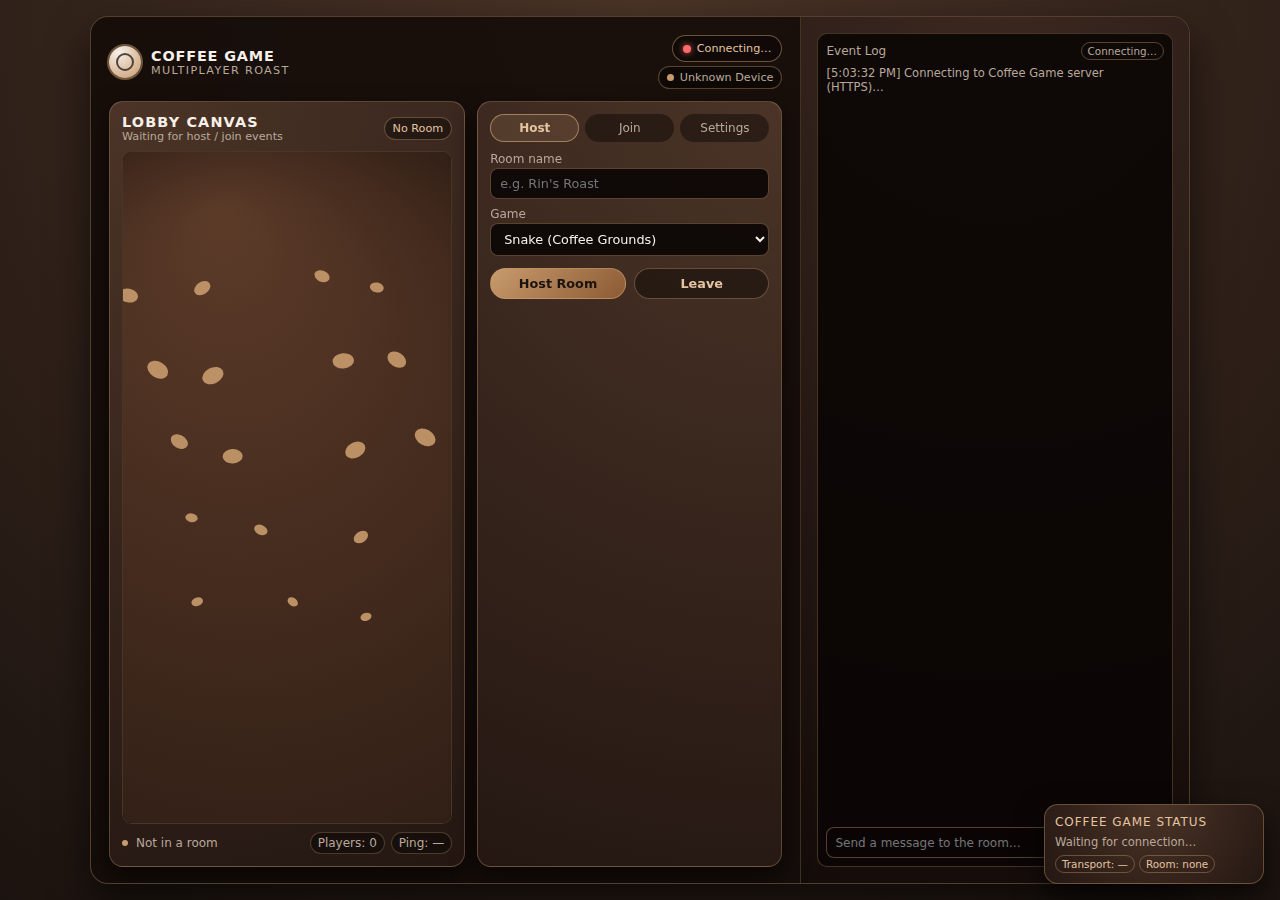
<file: indeEx.html>
<!DOCTYPE html>
<html lang="en">
<head>
  <meta charset="UTF-8" />
  <title>Coffee Game</title>
  <meta name="viewport" content="width=device-width, initial-scale=1.0" />
  <style>
    :root {
      --coffee-bg: #2b211c;
      --coffee-card: #3a2a23;
      --coffee-accent: #c89b6d;
      --coffee-accent-soft: #e3c3a1;
      --coffee-text: #f7f0e9;
      --coffee-muted: #b9a89a;
      --danger: #ff6b6b;
      --success: #4caf50;
    }

    * {
      box-sizing: border-box;
      margin: 0;
      padding: 0;
      font-family: system-ui, -apple-system, BlinkMacSystemFont, "Segoe UI", sans-serif;
    }

    body {
      background: radial-gradient(circle at top, #4b3427, #1b130f);
      color: var(--coffee-text);
      min-height: 100vh;
      display: flex;
      align-items: stretch;
      justify-content: center;
      padding: 16px;
    }

    .app-shell {
      width: 100%;
      max-width: 1100px;
      background: rgba(20, 12, 9, 0.9);
      border-radius: 18px;
      box-shadow: 0 18px 40px rgba(0, 0, 0, 0.6);
      display: grid;
      grid-template-columns: minmax(0, 2.2fr) minmax(0, 1.2fr);
      overflow: hidden;
      border: 1px solid rgba(200, 155, 109, 0.35);
    }

    @media (max-width: 900px) {
      .app-shell {
        grid-template-columns: 1fr;
      }
    }

    .left-pane {
      padding: 18px 18px 16px 18px;
      display: flex;
      flex-direction: column;
      gap: 12px;
      border-right: 1px solid rgba(200, 155, 109, 0.25);
    }

    @media (max-width: 900px) {
      .left-pane {
        border-right: none;
        border-bottom: 1px solid rgba(200, 155, 109, 0.25);
      }
    }

    .right-pane {
      padding: 16px;
      display: flex;
      flex-direction: column;
      gap: 10px;
      background: radial-gradient(circle at top, #3a2720, #140c09);
    }

    .header-row {
      display: flex;
      align-items: center;
      justify-content: space-between;
      gap: 10px;
    }

    .brand {
      display: flex;
      align-items: center;
      gap: 10px;
    }

    .brand-logo {
      width: 32px;
      height: 32px;
      border-radius: 50%;
      background: radial-gradient(circle at 30% 20%, #f7f0e9, #c89b6d);
      box-shadow: 0 0 0 2px rgba(200, 155, 109, 0.5);
      position: relative;
    }

    .brand-logo::before {
      content: "";
      position: absolute;
      inset: 7px;
      border-radius: 50%;
      border: 2px solid rgba(43, 33, 28, 0.8);
    }

    .brand-text-main {
      font-weight: 700;
      letter-spacing: 0.06em;
      text-transform: uppercase;
      font-size: 0.9rem;
    }

    .brand-text-sub {
      font-size: 0.7rem;
      color: var(--coffee-muted);
      text-transform: uppercase;
      letter-spacing: 0.12em;
    }

    .status-pill {
      padding: 6px 10px;
      border-radius: 999px;
      background: rgba(0, 0, 0, 0.35);
      border: 1px solid rgba(200, 155, 109, 0.5);
      font-size: 0.7rem;
      display: inline-flex;
      align-items: center;
      gap: 6px;
      color: var(--coffee-accent-soft);
    }

    .status-dot {
      width: 8px;
      height: 8px;
      border-radius: 50%;
      background: var(--danger);
      box-shadow: 0 0 6px rgba(255, 107, 107, 0.8);
    }

    .status-dot.online {
      background: var(--success);
      box-shadow: 0 0 6px rgba(76, 175, 80, 0.8);
    }

    .device-pill {
      padding: 4px 8px;
      border-radius: 999px;
      background: rgba(0, 0, 0, 0.4);
      border: 1px solid rgba(200, 155, 109, 0.4);
      font-size: 0.7rem;
      color: var(--coffee-muted);
      display: inline-flex;
      align-items: center;
      gap: 6px;
    }

    .device-dot {
      width: 7px;
      height: 7px;
      border-radius: 50%;
      background: var(--coffee-accent);
    }

    .main-layout {
      display: grid;
      grid-template-columns: minmax(0, 1.4fr) minmax(0, 1.2fr);
      gap: 12px;
      flex: 1;
      min-height: 0;
    }

    @media (max-width: 700px) {
      .main-layout {
        grid-template-columns: 1fr;
      }
    }

    .game-card {
      background: radial-gradient(circle at top left, #4b3427, #241712);
      border-radius: 14px;
      padding: 12px;
      display: flex;
      flex-direction: column;
      gap: 8px;
      border: 1px solid rgba(200, 155, 109, 0.35);
      box-shadow: 0 10px 24px rgba(0, 0, 0, 0.6);
      position: relative;
      overflow: hidden;
    }

    .game-card-header {
      display: flex;
      align-items: center;
      justify-content: space-between;
      gap: 8px;
    }

    .game-title {
      font-size: 0.9rem;
      font-weight: 600;
      letter-spacing: 0.08em;
      text-transform: uppercase;
    }

    .game-subtitle {
      font-size: 0.7rem;
      color: var(--coffee-muted);
    }

    .game-mode-pill {
      padding: 4px 8px;
      border-radius: 999px;
      background: rgba(0, 0, 0, 0.4);
      border: 1px solid rgba(200, 155, 109, 0.4);
      font-size: 0.7rem;
      color: var(--coffee-accent-soft);
    }

    .game-canvas-wrapper {
      flex: 1;
      min-height: 220px;
      border-radius: 10px;
      overflow: hidden;
      background: #120b08;
      border: 1px solid rgba(200, 155, 109, 0.3);
      position: relative;
    }

    canvas {
      width: 100%;
      height: 100%;
      display: block;
      background: radial-gradient(circle at top, #3b261c, #120b08);
    }

    .game-footer {
      display: flex;
      align-items: center;
      justify-content: space-between;
      gap: 8px;
      font-size: 0.75rem;
      color: var(--coffee-muted);
    }

    .game-footer-left {
      display: flex;
      align-items: center;
      gap: 8px;
    }

    .tiny-dot {
      width: 6px;
      height: 6px;
      border-radius: 50%;
      background: var(--coffee-accent);
    }

    .game-footer-right {
      display: flex;
      align-items: center;
      gap: 6px;
    }

    .pill-soft {
      padding: 3px 7px;
      border-radius: 999px;
      background: rgba(0, 0, 0, 0.4);
      border: 1px solid rgba(200, 155, 109, 0.3);
    }

    .menu-card {
      background: radial-gradient(circle at top right, #4b3427, #241712);
      border-radius: 14px;
      padding: 12px;
      display: flex;
      flex-direction: column;
      gap: 10px;
      border: 1px solid rgba(200, 155, 109, 0.35);
      box-shadow: 0 10px 24px rgba(0, 0, 0, 0.6);
      position: relative;
      overflow: hidden;
    }

    .menu-tabs {
      display: flex;
      gap: 6px;
      font-size: 0.75rem;
    }

    .menu-tab {
      flex: 1;
      text-align: center;
      padding: 6px 8px;
      border-radius: 999px;
      background: rgba(0, 0, 0, 0.4);
      border: 1px solid transparent;
      cursor: pointer;
      color: var(--coffee-muted);
      user-select: none;
    }

    .menu-tab.active {
      background: rgba(200, 155, 109, 0.16);
      border-color: rgba(200, 155, 109, 0.7);
      color: var(--coffee-accent-soft);
      font-weight: 600;
    }

    .menu-section {
      display: none;
      flex-direction: column;
      gap: 8px;
      font-size: 0.8rem;
    }

    .menu-section.active {
      display: flex;
    }

    .field-label {
      font-size: 0.75rem;
      color: var(--coffee-muted);
      margin-bottom: 2px;
    }

    .text-input,
    .select-input {
      width: 100%;
      padding: 7px 9px;
      border-radius: 8px;
      border: 1px solid rgba(200, 155, 109, 0.4);
      background: rgba(10, 6, 4, 0.9);
      color: var(--coffee-text);
      font-size: 0.8rem;
      outline: none;
    }

    .text-input:focus,
    .select-input:focus {
      border-color: rgba(200, 155, 109, 0.9);
      box-shadow: 0 0 0 1px rgba(200, 155, 109, 0.5);
    }

    .button-row {
      display: flex;
      gap: 8px;
      margin-top: 4px;
    }

    .btn {
      flex: 1;
      padding: 7px 10px;
      border-radius: 999px;
      border: 1px solid rgba(200, 155, 109, 0.6);
      background: linear-gradient(135deg, #c89b6d, #8b5a33);
      color: #1b130f;
      font-size: 0.8rem;
      font-weight: 600;
      cursor: pointer;
      text-align: center;
      user-select: none;
      transition: transform 0.08s ease, box-shadow 0.08s ease, background 0.12s ease;
    }

    .btn:hover {
      transform: translateY(-1px);
      box-shadow: 0 6px 14px rgba(0, 0, 0, 0.6);
      background: linear-gradient(135deg, #ddb48a, #9c6437);
    }

    .btn:active {
      transform: translateY(0);
      box-shadow: none;
    }

    .btn-secondary {
      background: rgba(0, 0, 0, 0.4);
      color: var(--coffee-accent-soft);
      border-color: rgba(200, 155, 109, 0.4);
    }

    .btn-secondary:hover {
      background: rgba(0, 0, 0, 0.7);
    }

    .rooms-list {
      max-height: 150px;
      overflow-y: auto;
      border-radius: 8px;
      border: 1px solid rgba(200, 155, 109, 0.3);
      background: rgba(10, 6, 4, 0.9);
      padding: 6px;
      display: flex;
      flex-direction: column;
      gap: 4px;
    }

    .room-item {
      padding: 6px 8px;
      border-radius: 6px;
      background: rgba(200, 155, 109, 0.08);
      border: 1px solid rgba(200, 155, 109, 0.3);
      display: flex;
      align-items: center;
      justify-content: space-between;
      gap: 6px;
      font-size: 0.75rem;
    }

    .room-meta {
      display: flex;
      flex-direction: column;
      gap: 2px;
    }

    .room-name {
      font-weight: 600;
      color: var(--coffee-accent-soft);
    }

    .room-sub {
      color: var(--coffee-muted);
      font-size: 0.7rem;
    }

    .room-join-btn {
      padding: 4px 8px;
      border-radius: 999px;
      border: 1px solid rgba(200, 155, 109, 0.7);
      background: rgba(200, 155, 109, 0.16);
      color: var(--coffee-accent-soft);
      font-size: 0.7rem;
      cursor: pointer;
      user-select: none;
    }

    .room-join-btn:hover {
      background: rgba(200, 155, 109, 0.3);
    }

    .empty-state {
      font-size: 0.75rem;
      color: var(--coffee-muted);
      text-align: center;
      padding: 10px 4px;
    }

    .log-panel {
      flex: 1;
      border-radius: 10px;
      border: 1px solid rgba(200, 155, 109, 0.3);
      background: rgba(10, 6, 4, 0.9);
      padding: 8px;
      display: flex;
      flex-direction: column;
      gap: 6px;
      font-size: 0.75rem;
    }

    .log-header {
      display: flex;
      align-items: center;
      justify-content: space-between;
      color: var(--coffee-muted);
    }

    .log-body {
      flex: 1;
      overflow-y: auto;
      padding-right: 4px;
      display: flex;
      flex-direction: column;
      gap: 3px;
    }

    .log-line {
      color: var(--coffee-muted);
      font-size: 0.72rem;
      white-space: pre-wrap;
      word-break: break-word;
    }

    .log-line-strong {
      color: var(--coffee-accent-soft);
    }

    .tag {
      padding: 2px 6px;
      border-radius: 999px;
      border: 1px solid rgba(200, 155, 109, 0.4);
      font-size: 0.65rem;
      color: var(--coffee-muted);
    }

    .chat-input-row {
      display: flex;
      gap: 6px;
      margin-top: 4px;
    }

    .chat-input {
      flex: 1;
      padding: 6px 8px;
      border-radius: 8px;
      border: 1px solid rgba(200, 155, 109, 0.4);
      background: rgba(10, 6, 4, 0.9);
      color: var(--coffee-text);
      font-size: 0.75rem;
      outline: none;
    }

    .chat-input:focus {
      border-color: rgba(200, 155, 109, 0.9);
      box-shadow: 0 0 0 1px rgba(200, 155, 109, 0.5);
    }

    .floating-card {
      position: absolute;
      right: 16px;
      bottom: 16px;
      width: 220px;
      border-radius: 14px;
      background: radial-gradient(circle at top, #4b3427, #241712);
      border: 1px solid rgba(200, 155, 109, 0.4);
      box-shadow: 0 12px 30px rgba(0, 0, 0, 0.7);
      padding: 10px;
      font-size: 0.75rem;
      display: flex;
      flex-direction: column;
      gap: 6px;
      pointer-events: none;
    }

    @media (max-width: 900px) {
      .floating-card {
        display: none;
      }
    }

    .floating-title {
      font-size: 0.75rem;
      text-transform: uppercase;
      letter-spacing: 0.08em;
      color: var(--coffee-accent-soft);
    }

    .floating-body {
      color: var(--coffee-muted);
      font-size: 0.72rem;
    }

    .floating-tag-row {
      display: flex;
      gap: 4px;
      flex-wrap: wrap;
    }

    .badge {
      padding: 2px 6px;
      border-radius: 999px;
      border: 1px solid rgba(200, 155, 109, 0.4);
      font-size: 0.65rem;
      color: var(--coffee-accent-soft);
    }

    .hidden {
      display: none !important;
    }
  </style>
</head>
<body>
  <div class="app-shell">
    <div class="left-pane">
      <div class="header-row">
        <div class="brand">
          <div class="brand-logo"></div>
          <div>
            <div class="brand-text-main">Coffee Game</div>
            <div class="brand-text-sub">Multiplayer Roast</div>
          </div>
        </div>
        <div style="display:flex;flex-direction:column;gap:4px;align-items:flex-end;">
          <div class="status-pill" id="connectionStatus">
            <span class="status-dot" id="statusDot"></span>
            <span id="statusText">Offline</span>
          </div>
          <div class="device-pill" id="devicePill">
            <span class="device-dot"></span>
            <span id="deviceLabel">Detecting device…</span>
          </div>
        </div>
      </div>

      <div class="main-layout">
        <div class="game-card">
          <div class="game-card-header">
            <div>
              <div class="game-title" id="gameTitle">Lobby Canvas</div>
              <div class="game-subtitle">Waiting for host / join events</div>
            </div>
            <div class="game-mode-pill" id="roomModePill">No Room</div>
          </div>
          <div class="game-canvas-wrapper">
            <canvas id="gameCanvas"></canvas>
          </div>
          <div class="game-footer">
            <div class="game-footer-left">
              <div class="tiny-dot"></div>
              <span id="roomInfo">Not in a room</span>
            </div>
            <div class="game-footer-right">
              <div class="pill-soft" id="playerCountPill">Players: 0</div>
              <div class="pill-soft" id="pingPill">Ping: —</div>
            </div>
          </div>
        </div>

        <div class="menu-card">
          <div class="menu-tabs">
            <div class="menu-tab active" data-tab="host">Host</div>
            <div class="menu-tab" data-tab="join">Join</div>
            <div class="menu-tab" data-tab="settings">Settings</div>
          </div>

          <div class="menu-section active" id="section-host">
            <div>
              <div class="field-label">Room name</div>
              <input id="hostRoomName" class="text-input" placeholder="e.g. Rin's Roast" />
            </div>
            <div>
              <div class="field-label">Game</div>
              <select id="hostGameSelect" class="select-input">
                <option value="snake">Snake (Coffee Grounds)</option>
                <option value="tetris">Tetris (Falling Beans)</option>
                <option value="pacman">Pac-Man (Bean Hunt)</option>
                <option value="chess">Chess (Espresso Gambit)</option>
                <option value="connect4">Connect 4 (Drip Stack)</option>
                <option value="tictactoe">Tic Tac Toe (Latte Grid)</option>
              </select>
            </div>
            <div class="button-row">
              <button class="btn" id="hostBtn">Host Room</button>
              <button class="btn btn-secondary" id="leaveBtn" disabled>Leave</button>
            </div>
          </div>

          <div class="menu-section" id="section-join">
            <div class="button-row">
              <button class="btn" id="refreshRoomsBtn">Refresh Rooms</button>
            </div>
            <div class="rooms-list" id="roomsList">
              <div class="empty-state" id="roomsEmptyState">No rooms yet. Host one on the left.</div>
            </div>
          </div>

          <div class="menu-section" id="section-settings">
            <div>
              <div class="field-label">Display name</div>
              <input id="displayNameInput" class="text-input" placeholder="Your name in the lobby" />
            </div>
            <div>
              <div class="field-label">Device label (override)</div>
              <input id="deviceOverrideInput" class="text-input" placeholder="Optional custom codename" />
            </div>
            <div class="button-row">
              <button class="btn" id="applySettingsBtn">Apply</button>
              <button class="btn btn-secondary" id="resetSettingsBtn">Reset</button>
            </div>
          </div>
        </div>
      </div>

      <div class="floating-card">
        <div class="floating-title">Coffee Game Status</div>
        <div class="floating-body" id="floatingBody">
          Waiting for connection…
        </div>
        <div class="floating-tag-row">
          <div class="badge" id="badgeTransport">Transport: —</div>
          <div class="badge" id="badgeRoom">Room: none</div>
        </div>
      </div>
    </div>

    <div class="right-pane">
      <div class="log-panel">
        <div class="log-header">
          <span>Event Log</span>
          <span class="tag" id="logTag">Idle</span>
        </div>
        <div class="log-body" id="logBody"></div>
        <div class="chat-input-row">
          <input id="chatInput" class="chat-input" placeholder="Send a message to the room…" />
          <button class="btn btn-secondary" id="chatSendBtn" style="flex:0 0 auto;padding-inline:10px;">Send</button>
        </div>
      </div>
    </div>
  </div>

  <!-- Socket.IO from CDN -->
  <script src="https://cdn.socket.io/4.7.5/socket.io.min.js"
          integrity="sha384-3tqvZkqvZp7vX8p9uXG3p1zvQv7uG3Zp7vX8p9uXG3p1zvQv7uG3Zp7vX8p9uXG"
          crossorigin="anonymous"></script>

  <script>
    // ===== Device detection with codenames =====
    function detectAndroidCodename() {
      let ua = navigator.userAgent || "";
      let uaData = navigator.userAgentData || null;

      // Try UA-CH first (more honest on some spoofing browsers)
      let androidVersion = null;
      if (uaData && uaData.platform && uaData.platform.toLowerCase().includes("android")) {
        try {
          // Some browsers expose platformVersion like "9", "10", "11"
          if (uaData.platformVersion) {
            androidVersion = parseInt(uaData.platformVersion.split(".")[0], 10);
          }
        } catch (e) {
          androidVersion = null;
        }
      }

      // Fallback: parse classic UA
      if (!androidVersion) {
        let match = ua.match(/Android\s+([0-9]+)(?:\.[0-9]+)?/i);
        if (match) {
          androidVersion = parseInt(match[1], 10);
        }
      }

      if (!androidVersion) {
        return "Unknown Device";
      }

      // Map to dessert codenames
      let codename = null;
      switch (androidVersion) {
        case 9:
          codename = "Pie";
          break;
        case 10:
          codename = "Quince Tart";
          break;
        case 11:
          codename = "Red Velvet Cake";
          break;
        case 12:
          codename = "Snow Cone";
          break;
        case 13:
          codename = "Tiramisu";
          break;
        case 14:
          codename = "Upside Down Cake";
          break;
        default:
          codename = "Android " + androidVersion;
      }

      return "Android " + androidVersion + " (" + codename + ")";
    }

    function updateDeviceLabel() {
      const pill = document.getElementById("deviceLabel");
      const overrideInput = document.getElementById("deviceOverrideInput");
      const override = overrideInput.value.trim();
      if (override) {
        pill.textContent = override;
        return;
      }
      pill.textContent = detectAndroidCodename();
    }

    // ===== Simple canvas animation (ambient) =====
    function startCanvasLoop() {
      const canvas = document.getElementById("gameCanvas");
      const ctx = canvas.getContext("2d");

      function resize() {
        const rect = canvas.getBoundingClientRect();
        canvas.width = rect.width * window.devicePixelRatio;
        canvas.height = rect.height * window.devicePixelRatio;
        ctx.setTransform(window.devicePixelRatio, 0, 0, window.devicePixelRatio, 0, 0);
      }
      window.addEventListener("resize", resize);
      resize();

      let t = 0;
      function loop() {
        t += 0.016;
        const w = canvas.width / window.devicePixelRatio;
        const h = canvas.height / window.devicePixelRatio;

        ctx.clearRect(0, 0, w, h);

        // Background gradient
        const g = ctx.createRadialGradient(w * 0.3, h * 0.1, 10, w * 0.5, h * 0.8, Math.max(w, h));
        g.addColorStop(0, "#5b3a28");
        g.addColorStop(1, "#120b08");
        ctx.fillStyle = g;
        ctx.fillRect(0, 0, w, h);

        // Floating beans
        const beans = 18;
        for (let i = 0; i < beans; i++) {
          const phase = t * 0.4 + i * 0.7;
          const x = (i / beans) * w + Math.sin(phase) * 20;
          const y = (0.2 + 0.6 * ((i % 5) / 5)) * h + Math.cos(phase * 1.3) * 10;
          const r = 6 + 2 * Math.sin(phase * 1.7);

          ctx.save();
          ctx.translate(x, y);
          ctx.rotate(Math.sin(phase * 1.2) * 0.6);
          ctx.fillStyle = "rgba(200,155,109,0.9)";
          ctx.beginPath();
          ctx.ellipse(0, 0, r * 1.4, r, 0, 0, Math.PI * 2);
          ctx.fill();
          ctx.restore();
        }

        requestAnimationFrame(loop);
      }
      loop();
    }

    // ===== UI tab switching =====
    function setupTabs() {
      const tabs = document.querySelectorAll(".menu-tab");
      const sections = {
        host: document.getElementById("section-host"),
        join: document.getElementById("section-join"),
        settings: document.getElementById("section-settings"),
      };

      tabs.forEach(tab => {
        tab.addEventListener("click", () => {
          tabs.forEach(t => t.classList.remove("active"));
          tab.classList.add("active");
          const key = tab.getAttribute("data-tab");
          Object.keys(sections).forEach(k => {
            sections[k].classList.toggle("active", k === key);
          });
        });
      });
    }

    // ===== Logging =====
    function log(message, strong = false) {
      const body = document.getElementById("logBody");
      const line = document.createElement("div");
      line.className = "log-line" + (strong ? " log-line-strong" : "");
      const ts = new Date().toLocaleTimeString();
      line.textContent = "[" + ts + "] " + message;
      body.appendChild(line);
      body.scrollTop = body.scrollHeight;
    }

    function setLogTag(text) {
      document.getElementById("logTag").textContent = text;
    }

    // ===== Socket.IO setup (HTTPS) =====
    let socket = null;
    let currentRoomId = null;
    let currentRoomName = null;
    let currentGameId = null;
    let lastPingSent = null;
    let pingInterval = null;

    function connectSocket() {
      const statusDot = document.getElementById("statusDot");
      const statusText = document.getElementById("statusText");
      const floatingBody = document.getElementById("floatingBody");
      const badgeTransport = document.getElementById("badgeTransport");

      log("Connecting to Coffee Game server (HTTPS)…");
      setLogTag("Connecting…");
      statusDot.classList.remove("online");
      statusText.textContent = "Connecting…";

      socket = io("https://c3l3st1n3k1w1.onrender.com", {
        transports: ["polling", "websocket"],
        reconnection: true,
        reconnectionAttempts: Infinity,
        reconnectionDelay: 1000,
        reconnectionDelayMax: 5000,
      });

      socket.on("connect", () => {
        statusDot.classList.add("online");
        statusText.textContent = "Online";
        floatingBody.textContent = "Connected. Host or join a room to start roasting.";
        badgeTransport.textContent = "Transport: " + socket.io.engine.transport.name;
        log("Connected to server. Socket ID: " + socket.id, true);
        setLogTag("Online");

        // Start ping
        if (pingInterval) clearInterval(pingInterval);
        pingInterval = setInterval(() => {
          if (!socket || !socket.connected) return;
          lastPingSent = performance.now();
          socket.emit("pingCheck");
        }, 5000);
      });

      socket.on("disconnect", (reason) => {
        statusDot.classList.remove("online");
        statusText.textContent = "Offline";
        floatingBody.textContent = "Disconnected: " + reason;
        badgeTransport.textContent = "Transport: —";
        log("Disconnected: " + reason, true);
        setLogTag("Offline");
        if (pingInterval) {
          clearInterval(pingInterval);
          pingInterval = null;
        }
      });

      socket.on("connect_error", (err) => {
        log("Connection error: " + err.message, true);
        floatingBody.textContent = "Connection error: " + err.message;
        setLogTag("Error");
      });

      socket.on("pongCheck", () => {
        if (lastPingSent != null) {
          const rtt = Math.round(performance.now() - lastPingSent);
          document.getElementById("pingPill").textContent = "Ping: " + rtt + " ms";
        }
      });

      // Rooms list
      socket.on("roomsList", (rooms) => {
        updateRoomsList(rooms || []);
      });

      // Room joined
      socket.on("roomJoined", (payload) => {
        currentRoomId = payload.roomId;
        currentRoomName = payload.roomName;
        currentGameId = payload.gameId;
        updateRoomUI();
        log("Joined room: " + payload.roomName + " (" + payload.roomId + ")", true);
      });

      // Room left
      socket.on("roomLeft", () => {
        currentRoomId = null;
        currentRoomName = null;
        currentGameId = null;
        updateRoomUI();
        log("Left room.", true);
      });

      // Player count update
      socket.on("roomPlayerCount", (count) => {
        document.getElementById("playerCountPill").textContent = "Players: " + count;
      });

      // Chat
      socket.on("chatMessage", (msg) => {
        log(msg.sender + ": " + msg.text);
      });
    }

    // ===== Rooms UI =====
    function updateRoomsList(rooms) {
      const list = document.getElementById("roomsList");
      const empty = document.getElementById("roomsEmptyState");
      list.innerHTML = "";
      if (!rooms || rooms.length === 0) {
        empty.classList.remove("hidden");
        list.appendChild(empty);
        return;
      }
      empty.classList.add("hidden");

      rooms.forEach(room => {
        const item = document.createElement("div");
        item.className = "room-item";

        const meta = document.createElement("div");
        meta.className = "room-meta";

        const name = document.createElement("div");
        name.className = "room-name";
        name.textContent = room.name || "Unnamed Room";

        const sub = document.createElement("div");
        sub.className = "room-sub";
        sub.textContent = (room.gameId || "unknown") + " • " +
          (room.playerCount || 0) + " player" + ((room.playerCount || 0) === 1 ? "" : "s");

        meta.appendChild(name);
        meta.appendChild(sub);

        const joinBtn = document.createElement("button");
        joinBtn.className = "room-join-btn";
        joinBtn.textContent = "Join";
        joinBtn.addEventListener("click", () => {
          joinRoom(room.id);
        });

        item.appendChild(meta);
        item.appendChild(joinBtn);
        list.appendChild(item);
      });
    }

    function updateRoomUI() {
      const roomInfo = document.getElementById("roomInfo");
      const roomModePill = document.getElementById("roomModePill");
      const badgeRoom = document.getElementById("badgeRoom");
      const hostBtn = document.getElementById("hostBtn");
      const leaveBtn = document.getElementById("leaveBtn");

      if (currentRoomId) {
        roomInfo.textContent = "In room: " + currentRoomName + " (" + currentRoomId + ")";
        roomModePill.textContent = "In Room";
        badgeRoom.textContent = "Room: " + currentRoomName;
        leaveBtn.disabled = false;
        hostBtn.disabled = true;
      } else {
        roomInfo.textContent = "Not in a room";
        roomModePill.textContent = "No Room";
        badgeRoom.textContent = "Room: none";
        leaveBtn.disabled = true;
        hostBtn.disabled = false;
        document.getElementById("playerCountPill").textContent = "Players: 0";
      }
    }

    // ===== Host / Join actions =====
    function hostRoom() {
      if (!socket || !socket.connected) {
        log("Cannot host: not connected.", true);
        return;
      }
      const nameInput = document.getElementById("hostRoomName");
      const gameSelect = document.getElementById("hostGameSelect");
      const displayNameInput = document.getElementById("displayNameInput");

      const roomName = nameInput.value.trim() || "Coffee Room";
      const gameId = gameSelect.value || "snake";
      const displayName = displayNameInput.value.trim() || "Guest";

      socket.emit("hostRoom", {
        roomName,
        gameId,
        displayName,
      });

      log("Hosting room: " + roomName + " (" + gameId + ")");
      setLogTag("Hosting");
    }

    function joinRoom(roomId) {
      if (!socket || !socket.connected) {
        log("Cannot join: not connected.", true);
        return;
      }
      const displayNameInput = document.getElementById("displayNameInput");
      const displayName = displayNameInput.value.trim() || "Guest";

      socket.emit("joinRoom", {
        roomId,
        displayName,
      });

      log("Joining room: " + roomId);
      setLogTag("Joining");
    }

    function leaveRoom() {
      if (!socket || !socket.connected) {
        log("Cannot leave: not connected.", true);
        return;
      }
      if (!currentRoomId) {
        log("Not in a room.");
        return;
      }
      socket.emit("leaveRoom");
      log("Requested to leave room.");
      setLogTag("Leaving");
    }

    function refreshRooms() {
      if (!socket || !socket.connected) {
        log("Cannot refresh rooms: not connected.", true);
        return;
      }
      socket.emit("listRooms");
      log("Requested rooms list.");
      setLogTag("Listing Rooms");
    }

    // ===== Chat =====
    function sendChat() {
      if (!socket || !socket.connected) {
        log("Cannot send chat: not connected.", true);
        return;
      }
      if (!currentRoomId) {
        log("Cannot send chat: not in a room.", true);
        return;
      }
      const input = document.getElementById("chatInput");
      const text = input.value.trim();
      if (!text) return;
      socket.emit("chatMessage", { text });
      input.value = "";
    }

    // ===== Settings =====
    function applySettings() {
      updateDeviceLabel();
      log("Settings applied.");
    }

    function resetSettings() {
      document.getElementById("displayNameInput").value = "";
      document.getElementById("deviceOverrideInput").value = "";
      updateDeviceLabel();
      log("Settings reset.");
    }

    // ===== Init =====
    window.addEventListener("DOMContentLoaded", () => {
      setupTabs();
      startCanvasLoop();
      updateDeviceLabel();
      connectSocket();

      document.getElementById("hostBtn").addEventListener("click", hostRoom);
      document.getElementById("leaveBtn").addEventListener("click", leaveRoom);
      document.getElementById("refreshRoomsBtn").addEventListener("click", refreshRooms);
      document.getElementById("applySettingsBtn").addEventListener("click", applySettings);
      document.getElementById("resetSettingsBtn").addEventListener("click", resetSettings);
      document.getElementById("chatSendBtn").addEventListener("click", sendChat);
      document.getElementById("chatInput").addEventListener("keydown", (e) => {
        if (e.key === "Enter") sendChat();
      });
    });
  </script>
</body>
</html>
</file>
